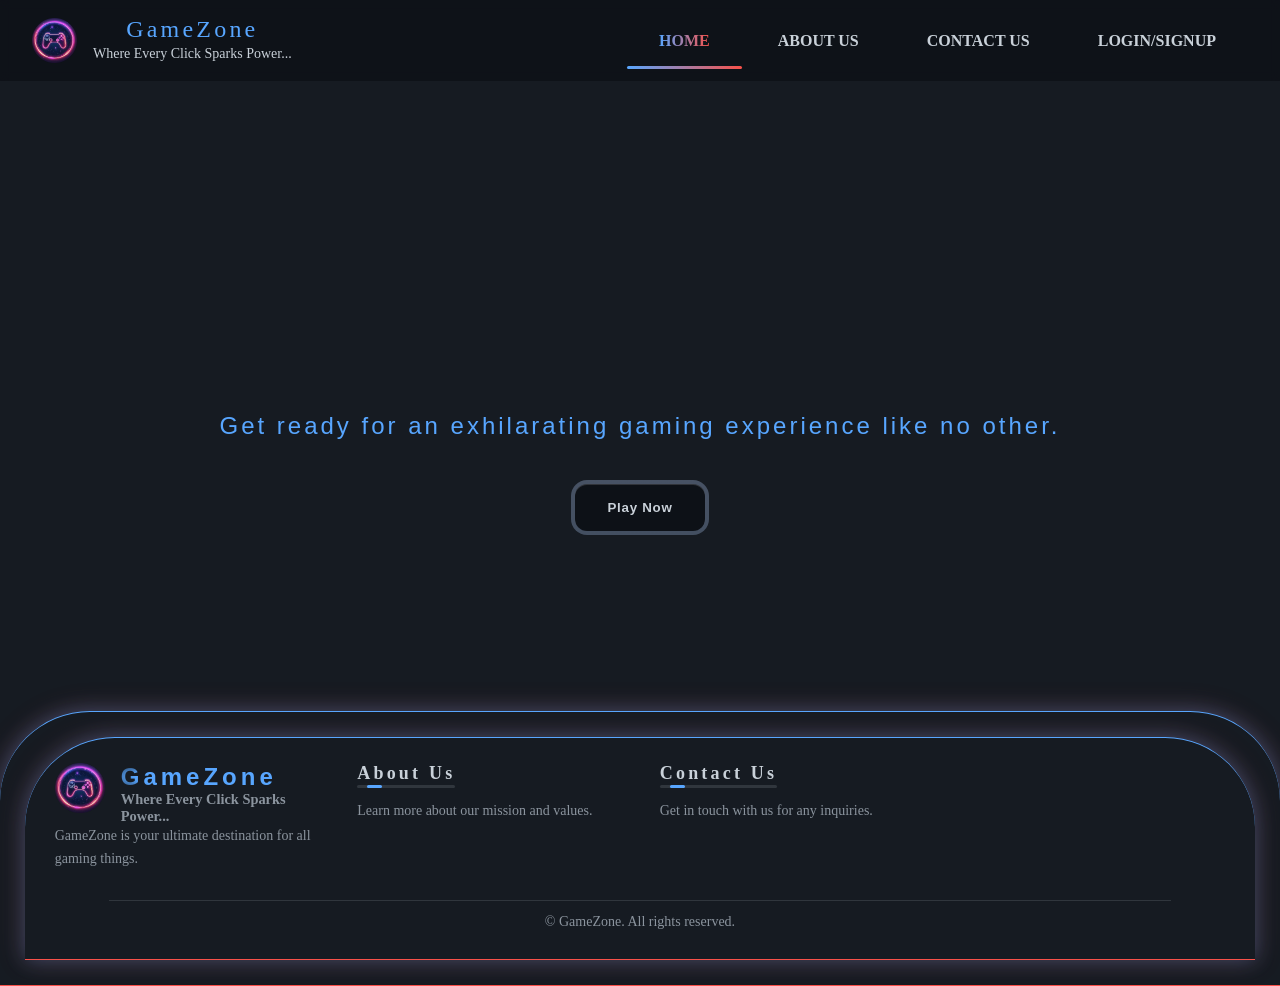
<file: index.html>
<!DOCTYPE html>
<html lang="en">

<head>
  <meta charset="utf-8" />
  <meta http-equiv="X-UA-Compatible" content="IE=edge" />
  <meta name="viewport" content="width=device-width, initial-scale=1.0" />
  <!-- Favicon  -->
  <link rel="icon" type="image/x-icon" href="images/favicon.ico" />
  <title>GameZone</title>
  <!-- CSS -->
  <link rel="stylesheet" href="style.css" />
  <link rel="stylesheet" href="responsive.css" />
  <!-- Font Awesome CDN -->
  <link rel="stylesheet" href="https://cdnjs.cloudflare.com/ajax/libs/font-awesome/6.4.2/css/all.min.css" />
</head>

<body class="bodystyle2">
  <header>
    <nav class="navbar">
      <div class="navbar-brand">
        <img src="images/logo2.png" alt="GameZone Logo" class="logo" />
        <div class="brand-text">
          <h1>GameZone</h1>
          <p>Where Every Click Sparks Power...</p>
        </div>
      </div>

      <button class="hamburger">
        <span class="hamburger-line"></span>
        <span class="hamburger-line"></span>
        <span class="hamburger-line"></span>
      </button>

      <div class="navbar-menu">
        <div class="nav-links-container">
          <a href="index.html" class="nav-link"><span>Home</span></a>
          <a href="about.html" class="nav-link"><span>About Us</span></a>
          <a href="contactus.html" class="nav-link"><span>Contact Us</span></a>
          <a href="login.html" class="nav-link"><span>Login/Signup</span></a>
        </div>
      </div>
    </nav>
  </header>
  <div class="wrapper">
    <main>
      <section class="hero">
        <div class="masking-container">
          <h1 class="masked-text">
            LET THE GAME BEGIN<span id="user-name"></span>
          </h1>
        </div>
        <p class="hero-subtitle">
          Get ready for an exhilarating gaming experience like no other.
        </p>

        <button>
          <a href="login.html"><span>Play Now</span></a>
        </button>
      </section>
      <p id="login_message"></p>
    </main>
  </div>
  <footer>
    <div id="main-footer"></div>
  </footer>
  <script src="app.js" defer></script>
</body>

</html>
</file>
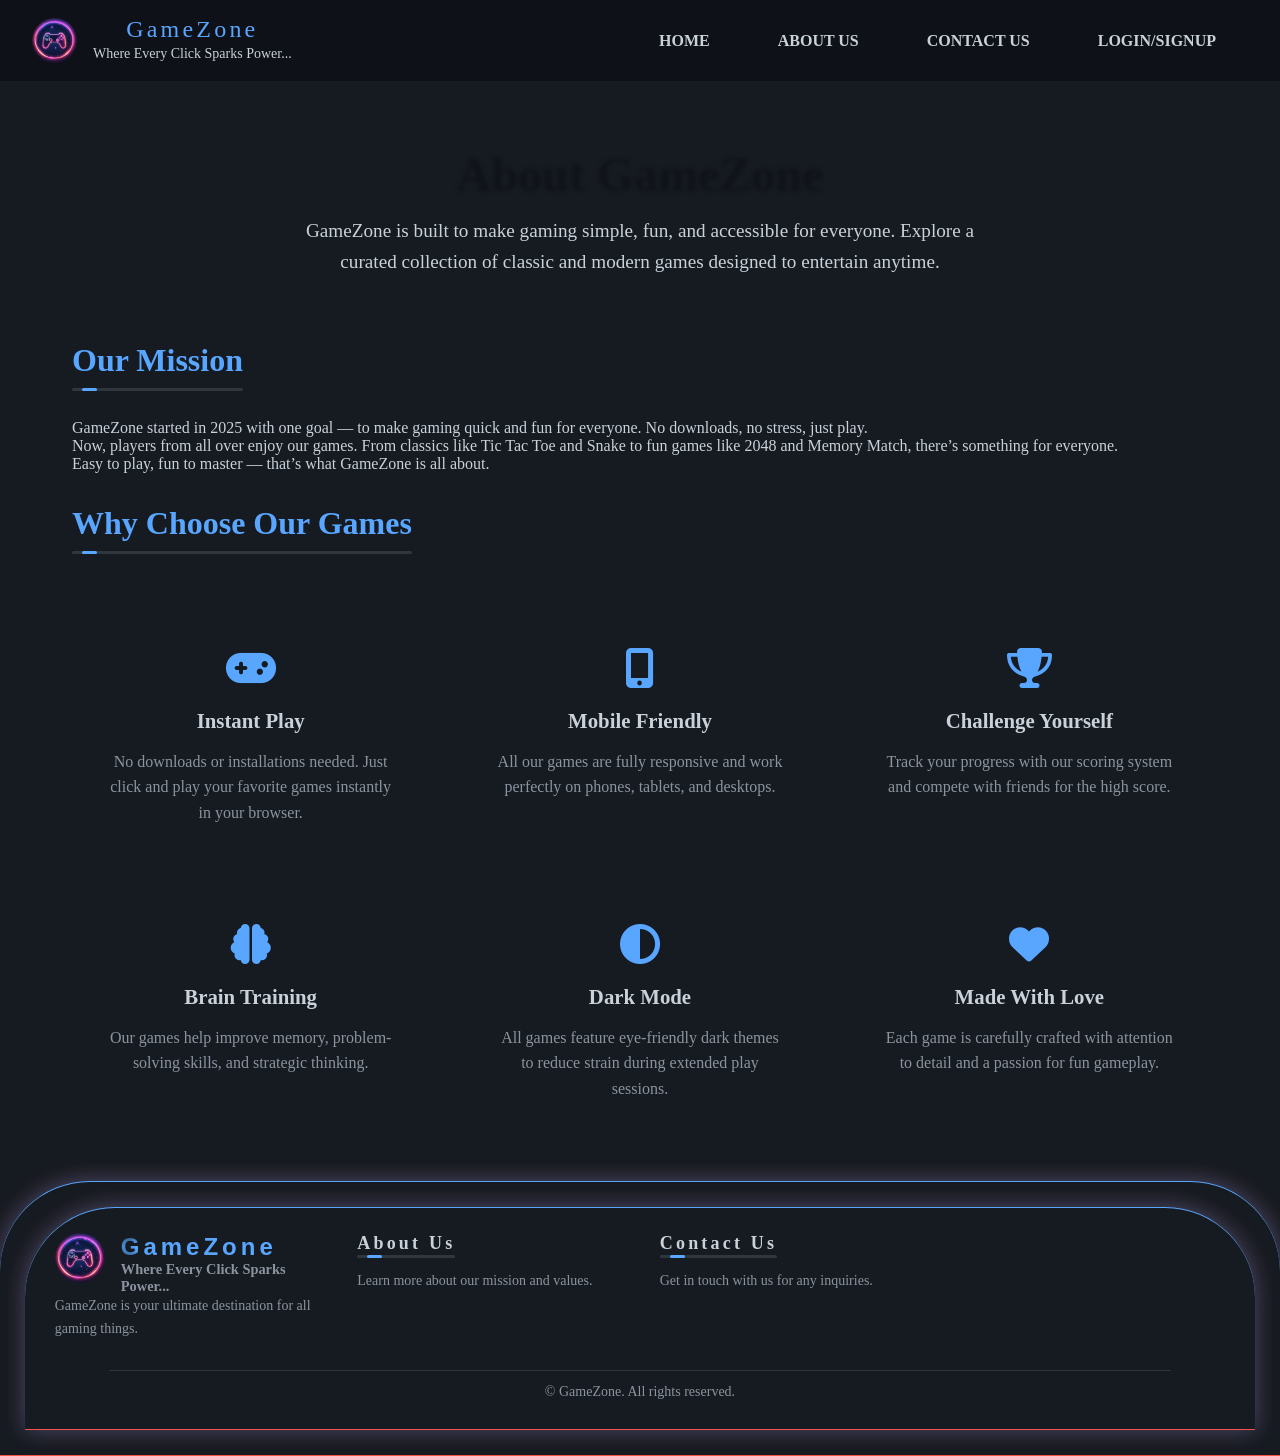
<file: About.html>
<!DOCTYPE html>
<html lang="en">

<head>
  <meta charset="utf-8" />
  <meta http-equiv="X-UA-Compatible" content="IE=edge" />
  <meta name="viewport" content="width=device-width, initial-scale=1" />
  <!-- Favicon  -->
  <link rel="icon" type="image/x-icon" href="images/favicon.ico" />
  <title>About Us</title>
  <!-- CSS -->
  <link rel="stylesheet" href="style.css" />
  <link rel="stylesheet" href="responsive.css" />
  <!-- Font Awesome CDN -->
  <link rel="stylesheet" href="https://cdnjs.cloudflare.com/ajax/libs/font-awesome/6.4.2/css/all.min.css" />
</head>

<body class="bodystyle2">
  <header>
    <nav class="navbar">
      <div class="navbar-brand">
        <img src="images/logo2.png" alt="GameZone Logo" class="logo" />
        <div class="brand-text">
          <h1>GameZone</h1>
          <p>Where Every Click Sparks Power...</p>
        </div>
      </div>

      <button class="hamburger">
        <span class="hamburger-line"></span>
        <span class="hamburger-line"></span>
        <span class="hamburger-line"></span>
      </button>

      <div class="navbar-menu">
        <div class="nav-links-container">
          <a href="index.html" class="nav-link"><span>Home</span></a>
          <a href="about.html" class="nav-link"><span>About Us</span></a>
          <a href="contactus.html" class="nav-link"><span>Contact Us</span></a>
          <a href="login.html" class="nav-link"><span>Login/Signup</span></a>
        </div>
      </div>
    </nav>
  </header>
  <div class="wrapper">
    <main>
      <section class="about-hero">
        <div class="masking-container">
          <h1 class="masked-text">
            About GameZone<span id="user-name"></span>
          </h1>
        </div>
        <p>
          GameZone is built to make gaming simple, fun, and accessible for everyone.
          Explore a curated collection of classic and modern games designed to entertain anytime.
        </p>
      </section>

      <div class="about-content">
        <section class="mission-section">
          <h2 class="section-title">
            Our Mission<span class="underline"><span class="bar"></span></span>
          </h2>
          <div class="mission-content">
            <div class="mission-text">
              <p>
            GameZone started in 2025 with one goal — to make gaming quick and fun
            for everyone. No downloads, no stress, just play.
            </p>

            <p>
             Now, players from all over enjoy our games. From classics like Tic Tac
             Toe and Snake to fun games like 2048 and Memory Match, there’s
             something for everyone.
            </p>

<p>
  Easy to play, fun to master — that’s what GameZone is all about.
</p>
            </div>
          </div>
        </section>

        <section class="why-choose-us">
          <h2 class="section-title">
            Why Choose Our Games<span class="underline"><span class="bar"></span></span>
          </h2>
          <div class="features-grid">
            <div class="feature-card">
              <div class="feature-icon">
                <i class="fas fa-gamepad"></i>
              </div>
              <h3 class="feature-title">Instant Play</h3>
              <p class="feature-desc">
                No downloads or installations needed. Just click and play your
                favorite games instantly in your browser.
              </p>
            </div>

            <div class="feature-card">
              <div class="feature-icon">
                <i class="fas fa-mobile-alt"></i>
              </div>
              <h3 class="feature-title">Mobile Friendly</h3>
              <p class="feature-desc">
                All our games are fully responsive and work perfectly on
                phones, tablets, and desktops.
              </p>
            </div>

            <div class="feature-card">
              <div class="feature-icon">
                <i class="fas fa-trophy"></i>
              </div>
              <h3 class="feature-title">Challenge Yourself</h3>
              <p class="feature-desc">
                Track your progress with our scoring system and compete with
                friends for the high score.
              </p>
            </div>

            <div class="feature-card">
              <div class="feature-icon">
                <i class="fas fa-brain"></i>
              </div>
              <h3 class="feature-title">Brain Training</h3>
              <p class="feature-desc">
                Our games help improve memory, problem-solving skills, and
                strategic thinking.
              </p>
            </div>

            <div class="feature-card">
              <div class="feature-icon">
                <i class="fas fa-adjust"></i>
              </div>
              <h3 class="feature-title">Dark Mode</h3>
              <p class="feature-desc">
                All games feature eye-friendly dark themes to reduce strain
                during extended play sessions.
              </p>
            </div>

            <div class="feature-card">
              <div class="feature-icon">
                <i class="fas fa-heart"></i>
              </div>
              <h3 class="feature-title">Made With Love</h3>
              <p class="feature-desc">
                Each game is carefully crafted with attention to detail and a
                passion for fun gameplay.
              </p>
            </div>
          </div>
        </section>
      </div>
    </main>
  </div>
  <footer>
    <div id="main-footer"></div>
  </footer>

  <script src="app.js" defer></script>
</body>

</html>
</file>
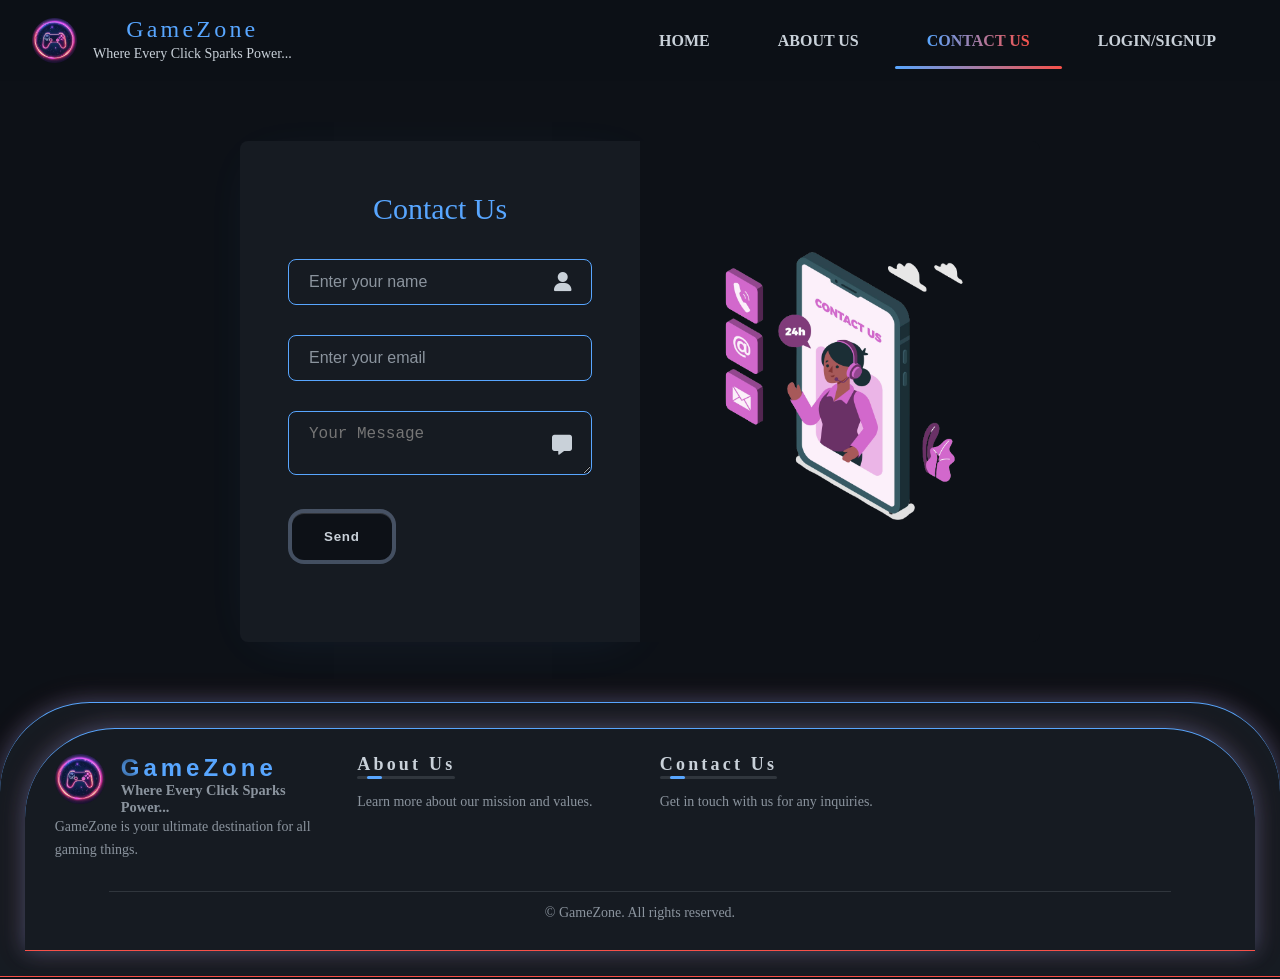
<file: contactus.html>
<!DOCTYPE html>
<html lang="en">

<head>
  <meta charset="utf-8">
  <meta http-equiv="X-UA-Compatible" content="IE=edge">
  <meta name="viewport" content="width=device-width, initial-scale=1">
  <!-- Favicon  -->
  <link rel="icon" type="image/x-icon" href="images/favicon.ico">
  <title>GameZone</title>
  <link rel="stylesheet" href="style.css" />
  <link rel="stylesheet" href="responsive.css" />
  <!-- Font Awesome CDN -->
  <link rel="stylesheet" href="https://cdnjs.cloudflare.com/ajax/libs/font-awesome/6.4.2/css/all.min.css">
</head>

<body class="bodystyle1">
  <header>
    <nav class="navbar">
      <div class="navbar-brand">
        <img src="images/logo2.png" alt="GameZone Logo" class="logo">
        <div class="brand-text">
          <h1>GameZone</h1>
          <p>Where Every Click Sparks Power...</p>
        </div>
      </div>

      <button class="hamburger">
        <span class="hamburger-line"></span>
        <span class="hamburger-line"></span>
        <span class="hamburger-line"></span>
      </button>

      <div class="navbar-menu">
        <div class="nav-links-container">
          <a href="index.html" class="nav-link"><span>Home</span></a>
          <a href="about.html" class="nav-link"><span>About Us</span></a>
          <a href="contactus.html" class="nav-link"><span>Contact Us</span></a>
          <a href="login.html" class="nav-link"><span>Login/Signup</span></a>
        </div>
      </div>
    </nav>
  </header>
  <div class="wrapper">
    <div class="contact-form">
      <div class="container">
        <div class="main">
          <div class="content">
            <h2>Contact Us</h2>
            <form action="https://formspree.io/f/xovevnkk" method="post">
              <div class="input-box">
                <input type="text" id="name" placeholder="Enter your name" required>
                <i class="fa-solid fa-user"></i>
              </div>
              <div class="input-box">
                <input type="email" id="email" placeholder="Enter your email" required>
                <div class="input-box">
                  <textarea name="message" placeholder="Your Message" required></textarea>
                  <i class="fa-solid fa-message"></i>
                </div>
                <button type="submit" class="btn"><span>Send</span></button>
            </form>
          </div>
        </div>
        <div class="form-img">
          <img src="images/bg1.png" alt="">
        </div>
      </div>
    </div>
  </div>
  <footer>
    <div id="main-footer"></div>
  </footer>
  <script src="app.js" defer></script>
</body>

</html>
</file>
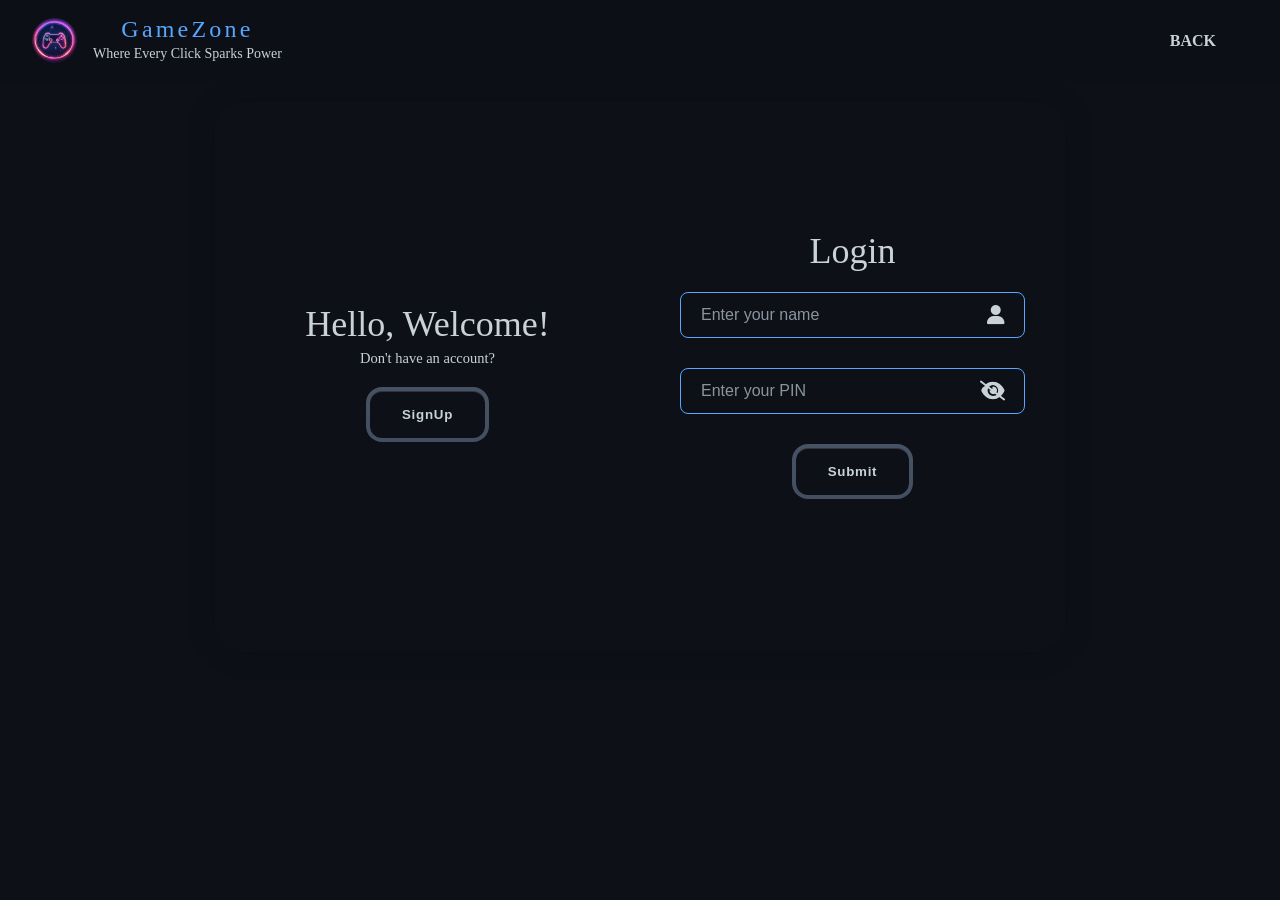
<file: games.html>
<!DOCTYPE html>
<html lang="en">

<head>
    <meta charset="utf-8">
    <meta http-equiv="X-UA-Compatible" content="IE=edge">
    <meta name="viewport" content="width=device-width, initial-scale=1">
    <!-- Favicon  -->
    <link rel="icon" type="image/x-icon" href="images/favicon.ico">
    <title>Games</title>
    <!-- CSS -->
    <link rel="stylesheet" href="style.css" />
    <link rel="stylesheet" href="responsive.css" />
    <!-- Font Awesome CDN -->
    <link rel="stylesheet" href="https://cdnjs.cloudflare.com/ajax/libs/font-awesome/6.4.2/css/all.min.css">
    <style>
        .wrapper {
            flex: 1;
            display: flex;
            flex-direction: column;
            position: relative;
            z-index: 1;
        }

        p {
            font-size: 1.2rem;
            color: #fff;
            text-align: center;
        }

        h2 {
            text-align: center;
            margin-top: 4rem;
            padding: 4rem 1rem;
        }
    </style>
</head>

<body class="bodystyle1">
    <header>
        <nav class="navbar">
            <div class="navbar-brand">
                <img src="images/logo2.png" alt="GameZone Logo" class="logo">
                <div class="brand-text">
                    <h1>GameZone</h1>
                    <p>Where Every Click Sparks Power...</p>
                </div>
            </div>
            <button class="hamburger">
                <span class="hamburger-line"></span>
                <span class="hamburger-line"></span>
                <span class="hamburger-line"></span>
            </button>

            <div class="navbar-menu">
                <a href="index.html" class="nav-link"><span>Logout</span></a>
            </div>
        </nav>
    </header>
    <div class="wrapper">
        <main>
            <div class="masking-container">
                <h1 class="masked-text">Welcome, <span id="user-name"></span>!</h1>
            </div>

            <p>Your Total Score: <strong><span id="user-score">0</span></strong></p>
            <div>
                <section class="minigames">
                    <p>Ready to play some Games? Choose one below:</p><br><br>
                    <div class="wrapper1">
                        <div class="cols">
                            <div class="col">
                                <div class="container1">
                                    <div class="front" style="background-image: url('images/ttt2.jpg')">
                                    </div>
                                    <div class="inner">
                                        <p class="title-with-underline">Tic Tac Toe <span class="underline"><span
                                                    class="bar"></span></span></p><br>
                                        <span>Play against the bot in this classic 3x3 battle.</span>
                                    </div>
                                    <div class="back">
                                        <button onclick="openGame('tic-tac-toe')"><span>Play Now</span></button>
                                    </div>
                                </div>
                            </div>
                            <div class="col">
                                <div class="container1">
                                    <div class="front" style="background-image: url('images/mm1.jpg')">
                                    </div>
                                    <div class="inner">
                                        <p class="title-with-underline">Memory Match <span class="underline"><span
                                                    class="bar"></span></span></p><br>
                                        <span>Challenge your memory skills by matching hidden pairs.</span>
                                    </div>
                                    <div class="back">
                                        <div class="inner">
                                            <button onclick="openGame('memory-match')"> <span>Play Now</span></button>
                                        </div>
                                    </div>
                                </div>
                            </div>
                            <div class="col">
                                <div class="container1">
                                    <div class="front" style="background-image: url('images/sg2.jpg')">
                                    </div>
                                    <div class="inner">
                                        <p class="title-with-underline">Snake <span class="underline"><span
                                                    class="bar"></span></span></p><br>
                                        <span>Eat, grow, and avoid hitting the walls.</span>
                                    </div>
                                    <div class="back">
                                        <div class="inner">
                                            <button onclick="openGame('snake')"><span>Play Now</span></button>
                                        </div>
                                    </div>
                                </div>
                            </div>
                            <div class="col">
                                <div class="container1">
                                    <div class="front" style="background-image: url('images/l1.jpg')">
                                    </div>
                                    <div class="inner">
                                        <p class="title-with-underline">2048 <span class="underline"><span
                                                    class="bar"></span></span></p><br>
                                        <span>Swipe and merge tiles to reach the magic number 2048!</span>
                                    </div>
                                    <div class="back">
                                        <div class="inner">
                                            <button onclick="openGame('2048')"><span>Play Now</span></button>
                                        </div>
                                    </div>
                                </div>
                            </div>
                            <div class="col">
                                <div class="container1 coming-disabled">
                                    <div class="front" style="background-image: url('images/rps1.jpg')">
                                        <div class="coming-soon">Coming Soon</div>
                                    </div>
                                    <div class="inner">
                                        <p class="title-with-underline">Rock Paper Scissors
                                            <span class="underline"><span class="bar"></span></span>
                                        </p><br>
                                        <span>Pick rock, paper, or scissors and challenge the computer to win!</span>
                                    </div>
                                </div>
                            </div>

                            <div class="col">
                                <div class="container1 coming-disabled">
                                    <div class="front" style="background-image: url('images/wam1.jpg')">
                                        <div class="coming-soon">Coming Soon</div>
                                    </div>
                                    <div class="inner">
                                        <p class="title-with-underline">Whack-a-Mole <span class="underline"><span
                                                    class="bar"></span></span></p><br>
                                        <span>Click the moles as fast as you can before they disappear!</span>

                                    </div>
                                    <div class="back">
                                        <div class="inner">
                                            <button><a href="#"><span>Play Now</span></a></button>
                                        </div>
                                    </div>
                                </div>
                            </div>
                            <div class="col">
                                <div class="container1 coming-disabled">
                                    <div class="front" style="background-image: url('images/drg1.jpg')">
                                        <div class="coming-soon">Coming Soon</div>
                                    </div>
                                    <div class="inner">
                                        <p class="title-with-underline">Dice Roll Game <span class="underline"><span
                                                    class="bar"></span></span></p><br>
                                        <span>Roll the dice and see who gets the highest score to win!</span>
                                    </div>
                                    <div class="back">
                                        <div class="inner">
                                            <button><a href="#"><span>Play Now</span></a></button>
                                        </div>
                                    </div>
                                </div>
                            </div>
                            <div class="col">
                                <div class="container1 coming-disabled">
                                    <div class="front" style="background-image: url('images/ty1.jpg')">
                                        <div class="coming-soon">Coming Soon</div>
                                    </div>
                                    <div class="inner">
                                        <p class="title-with-underline">Typing Speed Game <span class="underline"><span
                                                    class="bar"></span></span></p><br>
                                        <span>Type the words quickly and accurately before time runs out!</span>
                                    </div>
                                    <div class="back">
                                        <div class="inner">
                                            <button><a href="#"><span>Play Now</span></a></button>
                                        </div>
                                    </div>
                                </div>
                            </div>
                        </div>
                    </div>
                </section>
            </div>
            <div id="game-modal" class="modal">
                <div class="game-box">
                    <button class="modal-info" onclick="showGameTutorial()" aria-label="How to Play"><span><i
                                class="fa-solid fa-circle-info"></i></span></span></button>
                    <button class="modal-close" onclick="closeGame()" aria-label="Close"><span>&times;</span></button>
                    <div id="game-container"></div>
                </div>
            </div>
            <!-- Compact Tutorial Modal -->
            <div id="tutorial-modal" class="tutorial-modal">
                <div class="tutorial-content">
                    <button class="tutorial-close" onclick="closeTutorial()"
                        aria-label="Close"><span>&times;</span></button>
                    <div class="tutorial-header">
                        <h3 id="tutorial-title">How to Play</h3>
                    </div>
                    <div class="video-container">
                        <iframe id="tutorial-video" src="" frameborder="0"
                            allow="accelerometer; autoplay; clipboard-write; encrypted-media; gyroscope; picture-in-picture"
                            allowfullscreen></iframe>
                    </div>
                    <div id="tutorial-text" class="tutorial-text">
                        <p>Game instructions will appear here.</p>
                    </div>
                </div>
            </div>
        </main>
    </div>
    <footer>
        <div id="main-footer"></div>
    </footer>
    <script src="app.js" defer></script>
    <script src="script1.js"></script>

    <script type="text/javascript">
        // Game tutorial content with YouTube links
        const gameTutorials = {
            'tic-tac-toe': {
                title: 'Tic Tac Toe',
                videoId: '3qzcAMShotQ',
                content: `
            <p><strong>Goal:</strong> Get three in a row.</p>
            <ul>
                <li>You are X, computer is O</li>
                <li>Click any empty square</li>
                <li>Win with 3 X's in a row</li>
                <li>+1 per move, +5 for winning</li>
            </ul>
        `
            },
            'memory-match': {
                title: 'Memory Match',
                videoId: 'TV_2PNjPRUY',
                startTime: 1309, // Starts at 21:49
                content: `
            <p><strong>Goal:</strong> Find all pairs.</p>
            <ul>
                <li>Click cards to flip them</li>
                <li>Match two same cards</li>
                <li>Complete all pairs to win</li>
                <li>+2 per match, -1 per wrong</li>
            </ul>
        `
            },
            'snake': {
                title: 'Snake',
                videoId: 'baBq5GAL0_U',
                startTime: 1711, // Starts at 28:31
                content: `
            <p><strong>Goal:</strong> Grow longest snake.</p>
            <ul>
                <li>Arrow keys to move</li>
                <li>Eat red food to grow</li>
                <li>Avoid walls and yourself</li>
                <li>+1 per move, +5 per food</li>
            </ul>
        `
            },
            '2048': {
                title: '2048',
                videoId: '-rqRWzSP2iM',
                content: `
            <p><strong>Goal:</strong> Reach 2048 tile.</p>
            <ul>
                <li>Arrow keys to slide tiles</li>
                <li>Same numbers merge</li>
                <li>New tiles appear each move</li>
                <li>Score = sum of merges</li>
            </ul>
        `
            }
        };

        let currentGame = '';

        function openGame(game) {
            currentGame = game;
            document.getElementById('game-modal').classList.add('show');
            document.body.style.overflow = 'hidden';

            if (game === 'tic-tac-toe') showTicTacToe();
            if (game === 'memory-match') showMemoryMatch();
            if (game === 'snake') showSnake();
            if (game === '2048') show2048();
        }

        function closeGame() {
            document.getElementById('game-modal').classList.remove('show');
            document.getElementById('game-container').innerHTML = '';
            document.body.style.overflow = '';
            window.onkeydown = null;
        }

        // Helper to build YouTube embed URL
        function getYouTubeEmbedUrl({ videoId, startTime }) {
            let url = `https://www.youtube.com/embed/${videoId}?autoplay=0&rel=0`;
            if (startTime) {
                url += `&start=${startTime}`;
            }
            return url;
        }

        function showGameTutorial() {
            if (!currentGame) return;

            const tutorial = gameTutorials[currentGame];
            if (!tutorial) return;

            // Set title and description
            document.getElementById('tutorial-title').textContent = tutorial.title;
            document.getElementById('tutorial-text').innerHTML = tutorial.content;

            // Embed YouTube video
            let embedUrl = `https://www.youtube.com/embed/${tutorial.videoId}?rel=0&autoplay=1`;
            if (tutorial.startTime) {
                embedUrl += `&start=${tutorial.startTime}`;
            }

            document.getElementById('tutorial-video').src = embedUrl;

            // Show modal
            document.getElementById('tutorial-modal').classList.add('show');
        }

        function closeTutorial() {
            document.getElementById('tutorial-video').src = '';
            document.getElementById('tutorial-modal').classList.remove('show');
        }

        document.getElementById('tutorial-modal').addEventListener('click', function (e) {
            if (e.target === this) {
                closeTutorial();
            }
        });
    </script>
</body>

</html>
</file>
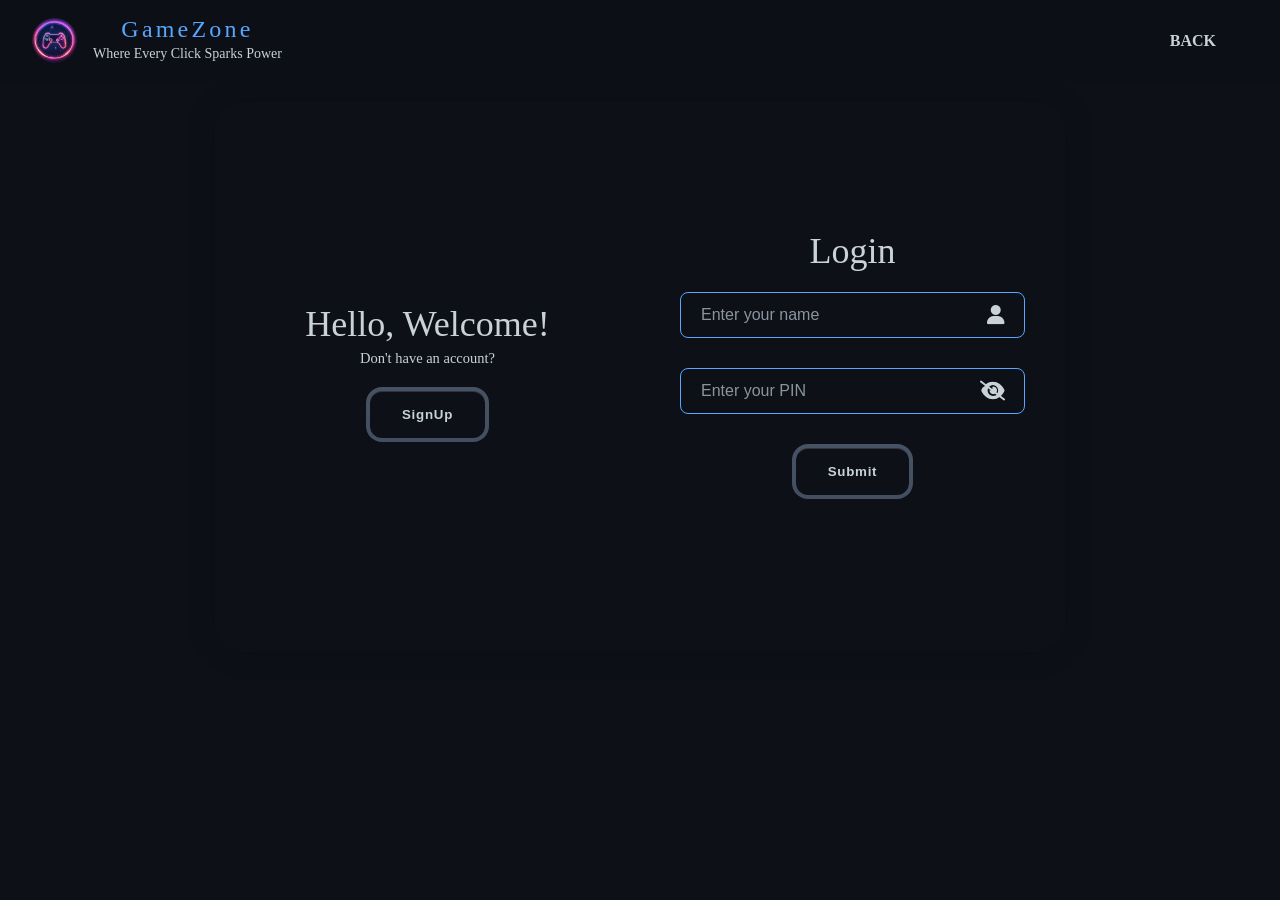
<file: login.html>
<!DOCTYPE html>
<html lang="en">

<head>
  <meta charset="utf-8" />
  <meta http-equiv="X-UA-Compatible" content="IE=edge" />
  <meta name="viewport" content="width=device-width, initial-scale=1" />
  <!-- Favicon  -->
  <link rel="icon" type="image/x-icon" href="images/favicon.ico" />
  <title>Login/Signup</title>
  <!-- CSS -->
  <link rel="stylesheet" href="style.css" />
  <link rel="stylesheet" href="responsive.css" />
  <!-- Font Awesome CDN -->
  <link rel="stylesheet" href="https://cdnjs.cloudflare.com/ajax/libs/font-awesome/6.4.2/css/all.min.css" />
  <style>
    .page-content {
      flex: 1;
      display: flex;
      justify-content: center;
      align-items: center;
    }
  </style>
</head>

<body class="bodystyle1">
  <header>
    <nav class="navbar">
      <div class="navbar-brand">
        <img src="images/logo2.png" alt="GameZone Logo" class="logo" />
        <div class="brand-text">
          <h1>GameZone</h1>
          <p>Where Every Click Sparks Power</p>
        </div>
      </div>

      <button class="hamburger">
        <span class="hamburger-line"></span>
        <span class="hamburger-line"></span>
        <span class="hamburger-line"></span>
      </button>

      <div class="navbar-menu">
        <a href="index.html" class="nav-link"><span>Back</span></a>
      </div>
    </nav>
  </header>
  <div class="page-content">
    <div class="container2">
      <div class="form-box login">
        <form action="#">
          <h1>Login</h1>
          <div class="input-box">
            <input type="text" id="login_username" placeholder="Enter your name" required />
            <i class="fa-solid fa-user"></i>
          </div>
          <div class="input-box">
            <input type="password" id="login_pin" maxlength="4" placeholder="Enter your PIN" required />
            <span class="eye" onclick="togglePassword('login_pin', 'login_hide1', 'login_hide2')">
              <i id="login_hide1" class="fa-solid fa-eye-slash"></i>
              <i id="login_hide2" class="fa-solid fa-eye"></i>
            </span>
          </div>

          <button type="button" onclick="login()"><span>Submit</span></button>
          <p id="login_message"></p>

          <p class="mobile-switch" style="margin-top: 10px">
            Don't have an account?
            <button type="button" class="register-btn">Sign Up</button>
          </p>
        </form>
      </div>

      <div class="form-box register">
        <form action="#">
          <h1>Signup</h1>
          <div class="input-box">
            <input type="text" id="signup_username" placeholder="Enter your name" required />
            <i class="fa-solid fa-user"></i>
          </div>
          <button type="button" onclick="generateRandomName()">
            <span>🎲 Generate Name</span>
          </button>

          <div class="input-box">
            <input type="password" id="signup_pin" maxlength="4" placeholder="Enter your PIN" required />
            <span class="eye" onclick="togglePassword('signup_pin', 'signup_hide1', 'signup_hide2')">
              <i id="signup_hide1" class="fa fa-eye-slash"></i>
              <i id="signup_hide2" class="fas fa-eye"></i>
            </span>
          </div>
          <button type="button" onclick="signup()">
            <span>Submit</span>
          </button>
          <p id="signup_message"></p>

          <p class="mobile-switch" style="margin-top: 10px">
            Already have an account?
            <button type="button" class="login-btn">Log In</button>
          </p>
        </form>
      </div>

      <div class="toggle-box">
        <div class="toggle-panel toggle-left">
          <h1>Hello, Welcome!</h1>
          <p>Don't have an account?</p>
          <button class="btn register-btn"><span>SignUp</span></button>
        </div>

        <div class="toggle-panel toggle-right">
          <h1>Welcome Back!</h1>
          <p>Already have an account?</p>
          <button class="btn login-btn"><span>LogIn</span></button>
        </div>
      </div>
    </div>
  </div>
  <script src="app.js" defer></script>
  <script type="text/javascript">
    document.querySelectorAll(".register-btn").forEach((btn) => {
      btn.addEventListener("click", () => {
        container2.classList.add("active");
      });
    });

    document.querySelectorAll(".login-btn").forEach((btn) => {
      btn.addEventListener("click", () => {
        container2.classList.remove("active");
      });
    });

    const container2 = document.querySelector(".container2");
    const registerBtn = document.querySelector(".register-btn");
    const loginBtn = document.querySelector(".login-btn");

    registerBtn.addEventListener("click", () => {
      container2.classList.add("active");
    });

    loginBtn.addEventListener("click", () => {
      container2.classList.remove("active");
    });

    // login
    function login() {
      const name = document.getElementById("login_username").value.trim();
      const pin = document.getElementById("login_pin").value;
      const adminUser = "admin";
      const adminPass = "1234";
      const users = JSON.parse(localStorage.getItem("users") || "{}");
      const message = document.getElementById("login_message");
      if (users[name] && users[name].pin === pin) {
        localStorage.setItem("currentUser", name);
        window.location.href = "games.html";
        //   } else if (name === adminUser && pin === adminPass) {  //  Check for admin login
        //     alert("Logged in as Admin!");
        //     localStorage.setItem("activeUser", name);
        //     window.location.href = "admin.html";
        //     return;
      } else {
        message.textContent = "Invalid username or PIN.";
      }
    }

    // signup
    function generateRandomName() {
      const adjectives = ["Cool", "Fast", "Smart", "Crazy", "Lucky"];
      const nouns = ["Tiger", "Ninja", "Wizard", "Rocket", "Eagle"];
      const randomName =
        adjectives[Math.floor(Math.random() * adjectives.length)] +
        nouns[Math.floor(Math.random() * nouns.length)] +
        Math.floor(Math.random() * 100);

      document.getElementById("signup_username").value = randomName;
      return randomName;
    }

    function signup() {
      const nameInput = document.getElementById("signup_username");
      const pin = document.getElementById("signup_pin").value;
      let name = nameInput.value.trim();
      const message = document.getElementById("signup_message");

      if (pin.length !== 4 || isNaN(pin)) {
        message.textContent = "Enter a valid 4-digit PIN.";
        return;
      }

      if (!name) {
        name = generateRandomName();
      }

      const users = JSON.parse(localStorage.getItem("users") || "{}");
      if (users[name]) {
        message.textContent = "Username already exists.";
        return;
      }

      users[name] = { pin, score: 50 };
      localStorage.setItem("users", JSON.stringify(users));
      message.textContent = `Signed up as ${name}.`;
      localStorage.setItem("currentUser", name);
      setTimeout(() => (window.location.href = "#"), 2000);
    }

    // Toggle password visibility
    function togglePassword(inputId, hide1Id, hide2Id) {
      const input = document.getElementById(inputId);
      const hide1 = document.getElementById(hide1Id);
      const hide2 = document.getElementById(hide2Id);

      if (input.type === "password") {
        input.type = "text";
        hide1.style.display = "none";
        hide2.style.display = "block";
      } else {
        input.type = "password";
        hide1.style.display = "block";
        hide2.style.display = "none";
      }
    }
  </script>
</body>

</html>
</file>
<file: style.css>
*,
*:after,
*:before {
  margin: 0;
  padding: 0;
  box-sizing: border-box;
}

html,
body {
  min-height: auto;
  background-color: #0D1117;
  color: #C9D1D9;
  scroll-behavior: smooth;
  font-family: "SF Pro Text", "SF Pro Icons", "AOS Icons", "Helvetica Neue";
}

body {
  display: flex;
  flex-direction: column;
  background: var(--bg);
}

.wrapper {
  flex: 1;
}

a,
a:visited,
a:hover,
a:active {
  text-decoration: none !important;
  color: inherit;
}

.bodystyle1 {
  background: linear-gradient(-45deg, #0D1117, #161B22, #0D1117, #0D1117);
  background-size: 400% 400%;
  animation: gradientBG 10s ease infinite;
}

@keyframes gradientBG {
  0% { background-position: 0% 50%; }
  50% { background-position: 100% 50%; }
  100% { background-position: 0% 50%; }
}

.bodystyle2 {
  background: linear-gradient(135deg, #161B22 50%, #0D1117 50%);
  background-size: 200% 200%;
  animation: gradientShift 8s ease infinite;
  margin: 0;
  min-height: auto;
}

@keyframes gradientShift {
  0%, 100% { background-position: 0% 0%; }
  50% { background-position: 100% 100%; }
}

/* text animation */
.masked-text {
  font-size: 4rem;
  font-weight: bold;
  color: transparent;
  background-image: url("https://images.unsplash.com/photo-1732535725600-f805d8b33c9c?q=80&w=1470&auto=format&fit=crop&ixlib=rb-4.0.3&ixid=M3wxMjA3fDB8MHxwaG90by1wYWdlfHx8fGVufDB8fHx8fA%3D%3D");
  background-size: 200%;
  background-position: 0 50%;
  background-clip: text;
  -webkit-background-clip: text;
  -webkit-text-fill-color: transparent;
  animation: animate-background 5s infinite alternate linear;
  padding-top: 1rem;
}

@keyframes animate-background {
  0% { background-position: 0 50%; }
  100% { background-position: 100% 50%; }
}

:root {
  --x: 50;
  --y: 25;
  --xp: 0.5;
  --yp: 0.5;
  --color: #C9D1D9;
  --background-color: #0D1117;
  --bg: #0D1117;
  --transition: 0.5s ease-in-out;
  --size: 100px;
  --hue: 210;
  --glow: radial-gradient(
      50% 50% at center,
      hsl(var(--hue) 80% 85%),
      hsl(var(--hue) 80% 70%),
      transparent
    )
    calc((var(--x) * 1px) - (var(--size) * 0.5))
    calc((var(--y) * 1px) - (var(--size) * 0.5)) / var(--size) var(--size)
    no-repeat fixed;
}

/* Button styles */
button {
  border-radius: 1rem;
  text-transform: capitalize;
  font-weight: bold;
  letter-spacing: 0.1ch;
  background: linear-gradient(var(--bg), var(--bg)) padding-box,
    linear-gradient(#475264, #434f61) border-box;
  border: 4px solid transparent;
  box-shadow: 0 1px hsl(0 0% 100% / 0.15) inset;
  cursor: pointer;
  transition: background-size 0.24s, filter 0.3s, color 0.3s;
  padding: 1rem 2rem;
  color: #C9D1D9;
  z-index: 1;
  position: relative;
  display: inline-block;
  overflow: hidden;
  text-align: center;
}

button span {
  position: relative;
  z-index: 1;
  color: #C9D1D9;
  transition: all 0.3s ease;
}

button:hover span {
  background: linear-gradient(90deg, #58A6FF, #F85149);
  background-clip: text;
  -webkit-background-clip: text;
  color: transparent;
}

.glow-box {
  border: 2px solid #58A6FF;
  box-shadow: 0 0 10px rgba(88, 166, 255, 0.4), 0 0 20px rgba(248, 81, 73, 0.2);
}

/* Navbar */
.navbar {
  display: flex;
  justify-content: space-between;
  align-items: center;
  padding: 1rem 2rem;
  background-color: rgba(13, 17, 23, 0.85);
  backdrop-filter: blur(5px);
  position: sticky;
  width: 100%;
  top: 0;
  z-index: 1000;
}

.navbar-brand {
  display: flex;
  align-items: center;
  gap: 1rem;
}

.brand-text h1 {
  color: #58A6FF !important;
  font-size: 1.5rem;
  margin: 0;
  letter-spacing: 0.2rem;
}

.brand-text p {
  font-size: 14px;
  line-height: 1.6;
  color: #C9D1D9;
}

/* Hamburger Menu */
.hamburger {
  display: none;
  background: none;
  border: none;
  cursor: pointer;
  padding: 10px;
  z-index: 1001;
}

.hamburger-line {
  display: block;
  width: 25px;
  height: 3px;
  background-color: #C9D1D9 !important;
  margin: 5px 0;
  transition: all 0.3s ease;
  box-shadow: 0 0 2px #58A6FF;
}

/* Hamburger Animation */
.hamburger.active .hamburger-line:nth-child(1) {
  transform: rotate(45deg) translate(5px, 5px);
}
.hamburger.active .hamburger-line:nth-child(2) {
  opacity: 0;
}
.hamburger.active .hamburger-line:nth-child(3) {
  transform: rotate(-45deg) translate(7px, -6px);
}

/* Nav Links */
.navbar-menu {
  display: flex;
  gap: 1rem;
  transition: all 0.3s ease;
}

/* Link Glow Effect */
.nav-link {
  border-radius: 1rem;
  text-transform: uppercase;
  font-weight: bold;
  padding: 1rem 2rem;
  color: #C9D1D9;
  text-decoration: none;
  position: relative;
  transition: all 0.3s ease;
}

.nav-link span {
  position: relative;
  z-index: 1;
}

.nav-link:hover span,
.nav-link.active span {
  background: linear-gradient(90deg, #58A6FF, #F85149);
  background-clip: text;
  -webkit-background-clip: text;
  color: transparent;
}

.nav-link.active {
  position: relative;
}

.nav-link.active::after {
  content: "";
  position: absolute;
  left: 0;
  bottom: -4px;
  width: 100%;
  height: 3px;
  background: linear-gradient(90deg, #58A6FF, #F85149);
  border-radius: 3px;
}

/* Tagline and logo */
.tagline {
  margin: 0;
  font-size: 0.9rem;
  color: #8b949e;
}

.logoname {
  font-size: 1.5rem;
  letter-spacing: 4px;
  cursor: pointer;
  font-weight: bold;
  font-family: Arial, sans-serif;
  background: radial-gradient(ellipse at center, #58A6FF 60%, transparent 100%);
  background-clip: text;
  -webkit-background-clip: text;
  color: transparent;
  margin: 0;
}

.footer-logo,
.logo {
  width: 45px;
}

.footer-branding {
  display: flex;
  gap: 1rem;
}

.footer-logo {
  height: 50px;
  width: auto;
}

.footer-text {
  display: flex;
  flex-direction: column;
  justify-content: center;
}

/* Footer styles */
footer {
  background: #161B22;
  border-top: 1px solid #58A6FF;
  border-bottom: 1px solid #F85149;
  box-shadow: 0 0 20px rgba(88, 166, 255, 0.3), 0 0 30px rgba(248, 81, 73, 0.2);
  color: #C9D1D9;
  padding: 25px;
  border-top-left-radius: 90px;
  border-top-right-radius: 90px;
  font-size: 14px;
  justify-content: space-around;
}

footer .row {
  display: flex;
  flex-wrap: wrap;
  justify-content: space-around;
  gap: 30px;
  max-width: 1200px;
  margin: auto;
}

footer .col {
  flex: 1 1 200px;
  min-width: 180px;
}

footer h5 {
  font-size: 18px;
  margin-bottom: 10px;
  color: #C9D1D9;
  letter-spacing: 0.2rem;
}

footer p {
  font-size: 14px;
  line-height: 1.6;
  color: #8b949e;
}

.icons {
  margin-top: 20px;
  display: flex;
  column-gap: 10px;
}

.icon1 {
  width: 40px;
  height: 40px;
  display: inline-flex;
  align-items: center;
  justify-content: center;
  font-size: 20px;
  color: #C9D1D9;
  border-radius: 50%;
  outline: 2px solid #C9D1D9;
  transition: outline-offset 0.25s;
  padding: 20px;
}

.icon1:hover {
  outline-offset: 4px;
}

.icon1:hover i {
  animation: shake 0.25s;
}

.icon--instagram:hover {
  background-image: radial-gradient(circle at 30% 107%, #a02d76 0%, #a02d76 100%);
  outline-color: #C9D1D9;
}

.icon--twitter:hover {
  background-image: radial-gradient(circle at 30% 107%, #1da1f2 0%, #1da1f2 100%);
  outline-color: #C9D1D9;
}

.icon--youtube:hover {
  background-image: radial-gradient(circle at 30% 107%, #ff0000 0%, #ff0000 100%);
  outline-color: #C9D1D9;
}

.icon--facebook:hover {
  background-image: radial-gradient(circle at 30% 107%, #09448d 0%, #09448d 100%);
  outline-color: #C9D1D9;
}

.icon--discord:hover {
  background-image: radial-gradient(circle at 30% 107%, #7289da 0%, #7289da 100%);
  outline-color: #C9D1D9;
}

@keyframes shake {
  10% { transform: rotate(15deg); }
  20% { transform: rotate(-15deg); }
  30% { transform: rotate(15deg); }
  40% { transform: rotate(-15deg); }
}

.footer-bottom {
  width: 100%;
  text-align: center;
  margin-top: 30px;
}

.footer-line {
  border: none;
  height: 1px;
  background: #30363d;
  width: 90%;
  margin: 0 auto 10px auto;
}

.footer-bottom .copyright {
  font-size: 14px;
  color: #8b949e;
  margin: 0;
}

/* Title & footer underline */
.underline {
  width: 100%;
  height: 5px;
  background: #30363d;
  border-radius: 3px;
  position: absolute;
  transition: width 0.3s;
}

.section-title,
.title-with-underline,
.footer-link {
  position: relative;
  display: inline-block;
  margin-bottom: 1rem;
}

.section-title .underline,
.title-with-underline .underline,
.footer-link .underline {
  position: absolute;
  left: 0;
  bottom: -4px;
  width: 100%;
  height: 3px;
  background: #30363d;
  border-radius: 3px;
  transition: width 0.3s;
  overflow: hidden;
}

.underline .bar {
  width: 15px;
  height: 100%;
  background: #58A6FF;
  border-radius: 3px;
  position: absolute;
  top: 0;
  left: 10px;
  animation: moving 1s infinite;
}

@keyframes moving {
  0% { left: -20px; }
  100% { left: 100%; }
}

/* card */
.container1,
.container1 p,
.container1 span {
  text-align: center;
  word-wrap: break-word;
}

h1 {
  font-size: 2.5rem;
  font-weight: normal;
  color: #C9D1D9;
  text-align: center;
  margin: 2rem 0;
}

.wrapper1 {
  width: 100%;
  margin: 0 auto;
  max-width: 100rem;
}

.minigames {
  padding: 0rem 3rem 3rem 3rem;
  margin: 2rem 0;
  border-radius: 2rem;
}

.cols {
  display: flex;
  flex-wrap: wrap;
  gap: 2rem;
  justify-content: center;
}

.col {
  flex: 1 1 calc(25% - 2rem);
  max-width: calc(25% - 2rem);
}

.container1 {
  position: relative;
  width: 300px;
  min-height: 200px;
  perspective: 1000px;
}

.front,
.back {
  width: 100%;
  min-height: 280px;
  border-radius: 10px;
  box-shadow: 0 4px 8px 0 rgba(0, 0, 0, 0.25);
  position: absolute;
  top: 0;
  left: 0;
  transition: transform 0.7s cubic-bezier(0.4, 0.2, 0.2, 1);
  backface-visibility: hidden;
  display: flex;
  flex-direction: column;
  justify-content: center;
  align-items: center;
  overflow: hidden;
}

.front {
  background-size: cover;
  background-position: center;
  background-repeat: no-repeat;
  z-index: 2;
  color: #C9D1D9;
  position: absolute;
}

.back {
  background-size: contain;
  background-repeat: no-repeat;
  background-position: center;
  z-index: 3;
  display: flex;
  justify-content: center;
  align-items: center;
  position: absolute;
}

.front {
  position: relative;
  z-index: 1;
  overflow: hidden;
}

.back::before {
  content: "";
  position: absolute;
  top: 0;
  left: 0;
  width: 100%;
  height: 100%;
  background-image: url("images/gi1.webp");
  background-size: cover;
  background-position: center;
  background-repeat: no-repeat;
  opacity: 0.2;
  z-index: -1;
}

/* Flip effect */
.container1 .front { transform: rotateY(0deg); }
.container1 .back { transform: rotateY(180deg); }
.container1:hover .front { transform: rotateY(-180deg); }
.container1:hover .back { transform: rotateY(0deg); }

/* new games card */
.coming-soon {
  position: absolute;
  top: 0;
  left: 0;
  width: 100%;
  height: 100%;
  background: rgba(0, 0, 0, 0.6);
  color: #C9D1D9;
  display: flex;
  justify-content: center;
  align-items: center;
  font-size: 1.5rem;
  font-weight: bold;
  text-transform: uppercase;
  opacity: 0;
  transition: opacity 0.3s ease-in-out;
  z-index: 10;
  border-radius: 10px;
}

.container1.coming-disabled:hover .front { transform: none; }
.container1.coming-disabled:hover .back { transform: rotateY(180deg); }
.container1.coming-disabled .coming-soon { opacity: 1; }

/* about us */
.about-hero {
  color: #C9D1D9;
  padding: 1rem 1rem;
  text-align: center;
  position: relative;
  overflow: hidden;
  flex: 1;
}

.about-hero::before {
  content: "";
  position: absolute;
  top: 0;
  left: 0;
  width: 100%;
  height: 100%;
  z-index: 0;
}

.about-hero h1 {
  font-size: 3rem;
  margin-bottom: 1rem;
  position: relative;
  z-index: 1;
  text-shadow: 0 2px 4px rgba(0, 0, 0, 0.3);
}

.about-hero p {
  font-size: 1.2rem;
  max-width: 700px;
  margin: 0 auto 2rem;
  position: relative;
  z-index: 1;
  line-height: 1.6;
}

.about-content {
  padding: 1rem 2rem;
  max-width: 1200px;
  margin: 0 auto;
}

.mission-section,
.why-choose-us {
  margin-bottom: 2rem;
}

.section-title {
  font-size: 2rem;
  color: #58A6FF;
  margin-bottom: 2rem;
  text-align: center;
  position: relative;
}

.section-title::after {
  content: "";
  display: block;
  margin: 0.5rem auto;
  border-radius: 2px;
}

.mission-content {
  display: flex;
  align-items: center;
  gap: 3rem;
}

.mission-text {
  flex: 1;
}

.features-grid {
  display: grid;
  grid-template-columns: repeat(auto-fill, minmax(300px, 1fr));
  gap: 2rem;
  margin-top: 2rem;
}

.feature-card {
  background: #161B22;
  border-radius: 10px;
  padding: 2rem;
  text-align: center;
  transition: transform 0.3s ease;
}

.feature-card:hover {
  transform: translateY(-5px);
}

.feature-icon {
  font-size: 2.5rem;
  color: #58A6FF;
  margin-bottom: 1rem;
}

.feature-title {
  font-size: 1.3rem;
  margin-bottom: 1rem;
  color: #C9D1D9;
}

.feature-desc {
  color: #8b949e;
  line-height: 1.6;
}

/* Contact Us */
.contact-form {
  padding: 30px;
  display: flex;
  justify-content: center;
  align-items: center;
  min-height: auto;
}

.container {
  max-width: 800px;
  margin-top: 0 auto;
}

.contact-form h1 {
  text-align: center;
  font-size: 2.5rem;
  font-weight: 400;
  color: #C9D1D9;
  font-family: "poppins";
}

.contact-form h2 {
  line-height: 40px;
  margin-bottom: 5px;
  font-size: 30px;
  font-weight: 500;
  color: #58A6FF;
  text-align: center;
}

.contact-form .main {
  position: relative;
  display: flex;
  margin: 30px 0;
}

.content {
  flex-basis: 50%;
  padding: 3em 3em;
  background: #161B22;
  box-shadow: 2px 9px 49px -17px rgba(88, 166, 255, 0.1);
  border-top-left-radius: 8px;
  border-bottom-left-radius: 8px;
}

.form-img {
  flex-basis: 50%;
  background: var(--background-color);
  background-size: cover;
  padding: 40px;
  border-top-right-radius: 8px;
  border-bottom-right-radius: 8px;
  align-items: center;
  display: grid;
}

.form-img img {
  max-width: 100%;
}

.contact-form form {
  margin: 30px 0;
}

/* games */
#game-container {
  padding: 2rem;
  background-color: #0D1117;
  text-align: center;
}

.modal {
  display: none;
  position: fixed;
  inset: 0;
  justify-content: center;
  align-items: center;
  z-index: 10;
  background: rgba(0, 0, 0, 0.8);
}

.modal.show {
  display: flex;
}

.game-box {
  background: #161B22;
  padding: 2rem 2rem 1.5rem 2rem;
  border-radius: 1rem;
  min-width: 250px;
  box-shadow: 0 0 32px #000a;
  color: #58A6FF;
  text-align: center;
  position: relative;
}

.game-area {
  display: flex;
  align-items: flex-start;
  justify-content: center;
  gap: 1.5rem;
}

.score-panel {
  min-width: 85px;
  padding: 1rem 0.5rem;
  background: #0D1117;
  border-radius: 8px;
  font-size: 1.2rem;
  text-align: right;
}

.status {
  margin-top: 1rem;
  min-height: 1.3em;
}

.final-score {
  margin-top: 1.8rem;
  font-size: 1.05rem;
  color: #F85149;
}

.modal-close {
  position: absolute;
  top: 0.5rem;
  right: 0.5rem;
  background: transparent;
  border: none;
  color: #C9D1D9;
  font-size: 1.5rem;
  cursor: pointer;
}

/* Info icon styles */
.modal-info {
  position: absolute;
  top: 0.5rem;
  left: 0.5rem;
  background: transparent;
  border: none;
  color: #58A6FF;
  font-size: 1.2rem;
  cursor: help;
  transition: all 0.3s ease;
}

/* Compact Tutorial Modal */
.tutorial-modal {
  display: none;
  position: fixed;
  inset: 0;
  justify-content: center;
  align-items: center;
  z-index: 20;
  background: rgba(0, 0, 0, 0.9);
}

.tutorial-modal.show {
  display: flex;
}

.tutorial-content {
  background: #161B22;
  padding: 1rem;
  border-radius: 0.8rem;
  width: 90%;
  max-width: 450px;
  max-height: 80vh;
  color: #C9D1D9;
  position: relative;
  display: flex;
  flex-direction: column;
}

.tutorial-close {
  position: absolute;
  top: 0.3rem;
  right: 0.3rem;
  background: transparent;
  border: none;
  color: #C9D1D9;
  font-size: 1.3rem;
  cursor: pointer;
}

.tutorial-header {
  margin-bottom: 0.5rem;
}

.tutorial-header h3 {
  font-size: 1.2rem;
  margin: 0;
  color: #58A6FF;
}

.video-container {
  position: relative;
  padding-bottom: 56.25%;
  height: 0;
  overflow: hidden;
  border-radius: 6px;
  margin: 0.5rem 0;
}

.video-container iframe {
  position: absolute;
  top: 0;
  left: 0;
  width: 100%;
  height: 100%;
  border: none;
}

.tutorial-text {
  overflow-y: auto;
  max-height: 150px;
  padding-right: 0.5rem;
  line-height: 1.4;
  font-size: 0.85rem;
}

.tutorial-text::-webkit-scrollbar {
  width: 4px;
}

.tutorial-text::-webkit-scrollbar-track {
  background: #161B22;
}

.tutorial-text::-webkit-scrollbar-thumb {
  background: #58A6FF;
  border-radius: 2px;
}

/* login */
.container2 {
  position: relative;
  width: 850px;
  height: 550px;
  background: var(--background-color);
  margin: 20px;
  border-radius: 30px;
  box-shadow: 0 0 30px rgba(0, 0, 0, 0.2);
  overflow: hidden;
}

.container2 h1 {
  font-size: 36px;
  margin: -10px 0;
}

.container2 p {
  font-size: 14.5px;
  margin: 15px 0;
}

form {
  width: 100%;
}

.form-box {
  position: absolute;
  right: 0;
  width: 50%;
  height: 100%;
  background: var(--background-color);
  display: flex;
  align-items: center;
  color: #C9D1D9;
  text-align: center;
  padding: 40px;
  z-index: 1;
  transition: 0.6s ease-in-out 1.2s, visibility 0s 1s;
}

.container2.active .form-box {
  right: 50%;
}

.form-box.register {
  visibility: hidden;
}

.container2.active .form-box.register {
  visibility: visible;
}

.input-box {
  position: relative;
  margin: 30px 0;
}

.contact-form textarea,
.contact-form input,
.input-box input {
  width: 100%;
  padding: 13px 50px 13px 20px;
  background: transparent;
  border: 1px solid #58A6FF;
  border-radius: 8px;
  outline: none;
  font-size: 16px;
  color: #C9D1D9;
  font-weight: 500;
}

.contact-form input::placeholder,
.input-box input::placeholder {
  color: #8b949e;
  font-weight: 400;
}

.contact-form i,
.input-box i {
  position: absolute;
  right: 20px;
  top: 50%;
  transform: translateY(-50%);
  font-size: 20px;
}

.toggle-box {
  position: absolute;
  width: 100%;
  height: 100%;
}

.toggle-box::before {
  content: "";
  position: absolute;
  left: -250%;
  width: 300%;
  height: 100%;
  background: linear-gradient(135deg, #161B22 50%, #0D1117 50%);
  border-radius: 150px;
  z-index: 2;
  transition: 1.8s ease-in-out;
}

.container2.active .toggle-box::before {
  left: 50%;
}

.toggle-panel {
  position: absolute;
  width: 50%;
  height: 100%;
  color: #C9D1D9;
  display: flex;
  flex-direction: column;
  justify-content: center;
  align-items: center;
  z-index: 2;
  transition: 0.6s ease-in-out;
}

.toggle-panel.toggle-left {
  left: 0;
  transition-delay: 1.2s;
}

.container2.active .toggle-panel.toggle-left {
  left: -50%;
  transition-delay: 0.6s;
}

.toggle-panel.toggle-right {
  right: -50%;
  transition-delay: 0.6s;
}

.container2.active .toggle-panel.toggle-right {
  right: 0;
  transition-delay: 1.2s;
}

.toggle-panel p {
  margin-bottom: 20px;
}

/* Hide the switch buttons */
.mobile-switch {
  display: none;
}

/* index page */
.hero {
  display: flex;
  flex-direction: column;
  justify-content: center;
  align-items: center;
  height: 70vh;
  text-align: center;
  position: relative;
  z-index: 1;
  padding: 0 2rem;
}

.hero-subtitle {
  font-family: "Rajdhani", sans-serif;
  font-size: 1.5rem;
  color: #58A6FF;
  margin-bottom: 40px;
  letter-spacing: 3px;
  animation: subtitle-flicker 3s infinite;
}

@keyframes subtitle-flicker {
  0%,
  19%,
  21%,
  23%,
  25%,
  54%,
  56%,
  100% {
    opacity: 1;
  }
  20%,
  22%,
  24%,
  55% {
    opacity: 0.5;
  }
}
</file>
<file: responsive.css>
/* index page */
@media (max-width: 1024px) {
  .header {
    padding: 2rem;
    flex-direction: column;
    gap: 1.5rem;
  }

  .hero-title {
    font-size: 3.5rem;
  }

  .hero-subtitle {
    font-size: 1.2rem;
  }
}

@media (max-width: 768px) {
  .hero-title {
    font-size: 2.5rem;
  }

  buttons {
    flex-direction: column;
    width: 100%;
  }

  buttons a {
    text-align: center;
  }
}

/* login page */
@media screen and (max-width: 850px) {
  .container2 {
    width: 95%;
    height: auto;
    flex-direction: column;
    padding: 20px;
  }

  .form-box {
    position: relative !important;
    width: 100% !important;
    height: auto !important;
    right: auto !important;
    padding: 25px;
    transition: none !important;
  }

  /* Hide register by default */
  .form-box.register {
    display: none !important;
  }

  /* Show Signup when active */
  .container2.active .form-box.login {
    display: none !important;
  }
  .container2.active .form-box.register {
    display: block !important;
  }

  /* Remove toggle animation */
  .toggle-box {
    display: none !important;
  }
}

@media screen and (max-width: 850px) {
  .mobile-switch {
    display: block !important;
    text-align: center;
  }
}

/* games page */
@media (max-width: 600px) {
  .tutorial-content {
    padding: 0.8rem;
    max-width: 90%;
  }

  .tutorial-text {
    max-height: 120px;
    font-size: 0.8rem;
  }
}

/* contact us page */
@media (max-width: 736px) {
  .contact-form .main {
    flex-direction: column;
  }
  .contact-form form {
    margin-top: 30px;
    margin-bottom: 10px;
  }
  .form-img {
    border-radius: 0;
    border-bottom-left-radius: 8px;
    border-bottom-right-radius: 8px;
    order: 2;
  }
  .content {
    order: 1;
    border-top-left-radius: 8px;
    border-top-right-radius: 8px;
  }
}

/* about us page */
@media (max-width: 768px) {
  .mission-content {
    flex-direction: column;
  }

  .about-hero h1 {
    font-size: 2.2rem;
  }
}

/* static product card */
@media screen and (max-width: 1024px) {
  .col {
    flex: 1 1 calc(33.33% - 2rem);
    max-width: calc(33.33% - 2rem);
  }
}

@media screen and (max-width: 768px) {
  .col {
    flex: 1 1 calc(50% - 2rem);
    max-width: calc(50% - 2rem);
  }
}

@media screen and (max-width: 480px) {
  .col {
    flex: 1 1 100%;
    max-width: 100%;
  }
}

/* footer */
@media (max-width: 768px) {
  footer .row {
    bottom: unset;
  }
  footer .col {
    flex-basis: 100%;
  }
  .col:nth-child(2),
  .col:nth-child(3) {
    flex-basis: 100%;
  }
}

/* navbar */
@media (max-width: 768px) {
  .hamburger {
    display: block;
  }

  .navbar-menu {
    position: fixed;
    top: 80px;
    left: 0;
    width: 100%;
    background-color: #0a0a0a;
    flex-direction: column;
    align-items: center;
    padding: 2rem 0;
    transform: translateY(-150%);
    opacity: 0;
    display: none;
  }

  .navbar-menu.active {
    display: flex !important;
    transform: translateY(0);
    opacity: 1;
  }
}

@media (max-width: 768px) {
  .navbar-menu {
    position: fixed;
    top: 80px;
    left: 0;
    width: 100%;
    background-color: #0a0a0a;
    flex-direction: column;
    align-items: center;
    padding: 2rem 0;
    transform: translateY(-150%);
    opacity: 0;
    transition: all 0.3s ease;
    z-index: 999;
  }

  .navbar-menu.active {
    transform: translateY(0);
    opacity: 1;
  }

  .nav-links-container {
    display: flex;
    flex-direction: column;
    gap: 1rem;
    align-items: center;
  }

  .nav-link {
    padding: 0.8rem 1rem;
    font-size: 1.1rem;
  }
}
</file>
